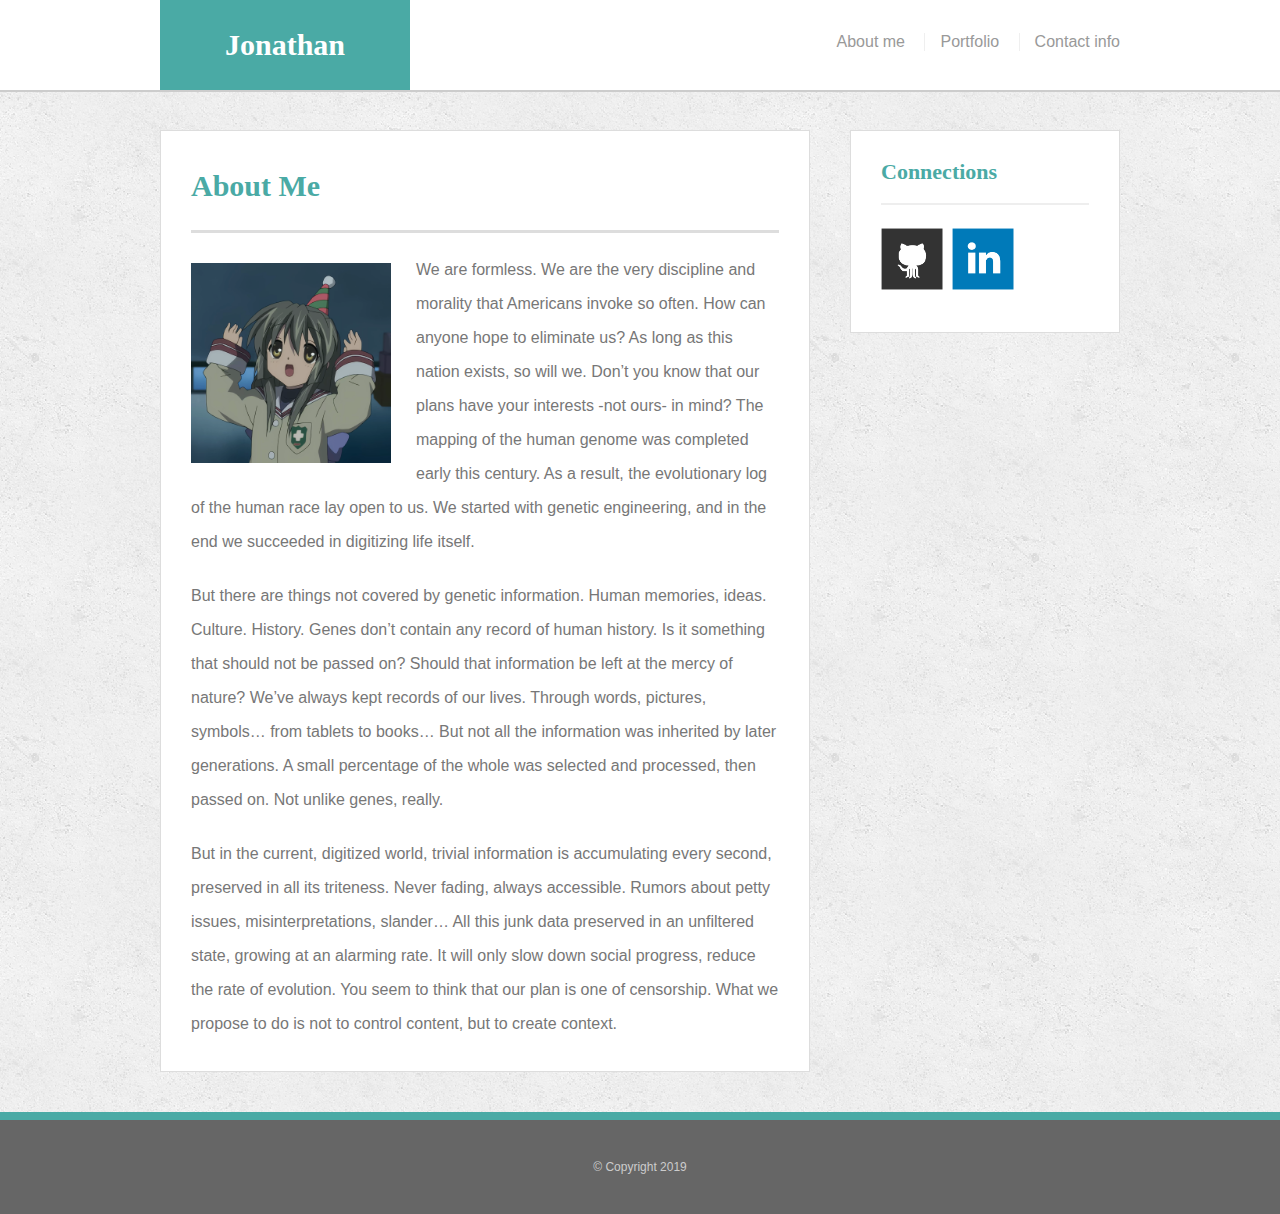
<file: index.html>
<!doctype html>
<html>
<head>
	<meta charset="UTF-8">
	<title>About me | Jonathan</title>
	<link rel="stylesheet" type="text/css" href="style.css">
</head>
<body>
	<header id="top-section">
		<div class="container">
			<a href="index.html" id="logo">Jonathan</a>
			<nav>
				<a href="index.html">About me</a>
				<a href="portfolio.html">Portfolio</a>
				<a href="contact.html">Contact info</a>
			</nav>
		</div>
	</header>
	<main class="container">
		<section class="main-section">
			<h1>About Me</h1>
			<img src="images/pic.png" class="auth-image">
            <p>We are formless. We are the very discipline and morality that Americans invoke so often. How can anyone hope to eliminate us? As long as this nation exists, so will we. Don’t you know that our plans have your interests -not ours- in mind? The mapping of the human genome was completed early this century. As a result, the evolutionary log of the human race lay open to us. We started with genetic engineering, and in the end we succeeded in digitizing life itself.</p>
            <p>But there are things not covered by genetic information. Human memories, ideas. Culture. History. Genes don’t contain any record of human history. Is it something that should not be passed on? Should that information be left at the mercy of nature? We’ve always kept records of our lives. Through words, pictures, symbols… from tablets to books… But not all the information was inherited by later generations. A small percentage of the whole was selected and processed, then passed on. Not unlike genes, really.</p>
            <p>But in the current, digitized world, trivial information is accumulating every second, preserved in all its triteness. Never fading, always accessible. Rumors about petty issues, misinterpretations, slander… All this junk data preserved in an unfiltered state, growing at an alarming rate. It will only slow down social progress, reduce the rate of evolution. You seem to think that our plan is one of censorship. What we propose to do is not to control content, but to create context. </p>		</section>
		<section class="sidebar">
			<div id="connect">
				<h2>Connections</h2>
				<img src="images/github-128.png" class="social" alt="Github">
				<img src="images/linkedin-128.png" class="social" alt="LinkedIn">
			</div>
		</section>
	</main>
	<footer>
		<div class="container">
			&copy; Copyright 2019
		</div>
	</footer>
</body>
</html>
</file>
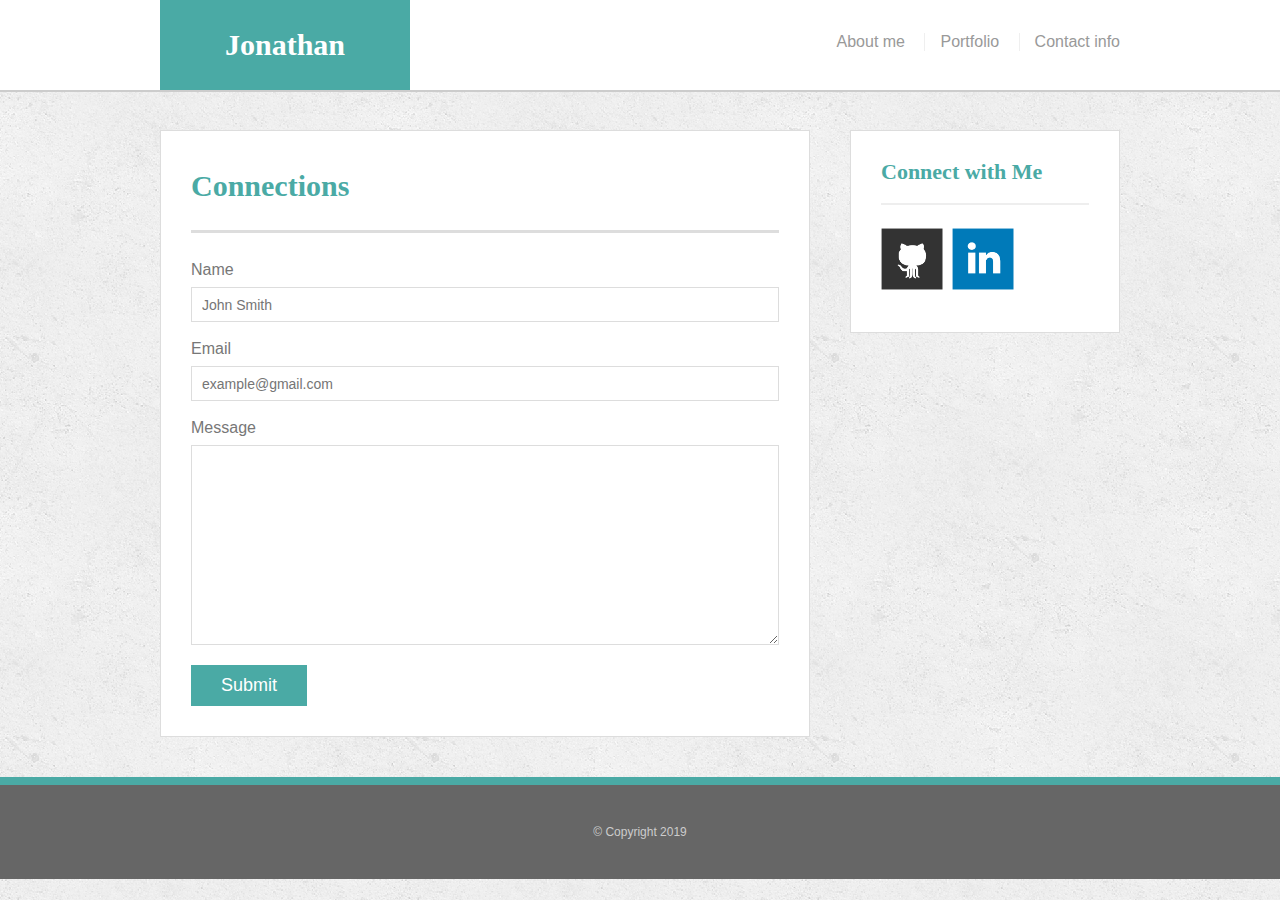
<file: contact.html>
<!doctype html>
<html>
<head>
	<meta charset="UTF-8">
	<title>Contact | Jonathan</title>
	<link rel="stylesheet" type="text/css" href="style.css">
</head>
<body>
	<header id="top-section">
		<div class="container">
			<a href="index.html" id="logo">Jonathan</a>
			<nav>
				<a href="index.html">About me</a>
				<a href="portfolio.html">Portfolio</a>
				<a href="contact.html">Contact info</a>
			</nav>
		</div>
	</header>
	<main class="container">
		<section class="main-section">
			<h1>Connections</h1>
			<form id="contact-section">
				<ul>
					<li>
						<label for="name">Name</label>
						<input type="text" id="name" name="name" placeholder="John Smith" required="required">
					</li>
					<li>
						<label for="email">Email</label>
						<input type="email" id="email" name="email" placeholder="example@gmail.com" required="required">
					</li>
					<li>
						<label for="message">Message</label>
						<textarea id="message" name="message" required="required"></textarea>
					</li>
				</ul>
				<input type="submit">
			</form>
		</section>
		<section class="sidebar">
			<div id="connect">
				<h2>Connect with Me</h2>
				<img src="images/github-128.png" class="social" alt="Github">
				<img src="images/linkedin-128.png" class="social" alt="LinkedIn">
			</div>
		</section>
	</main>
	<footer>
		<div class="container">
			&copy; Copyright 2019
		</div>
	</footer>
</body>
</html>
</file>
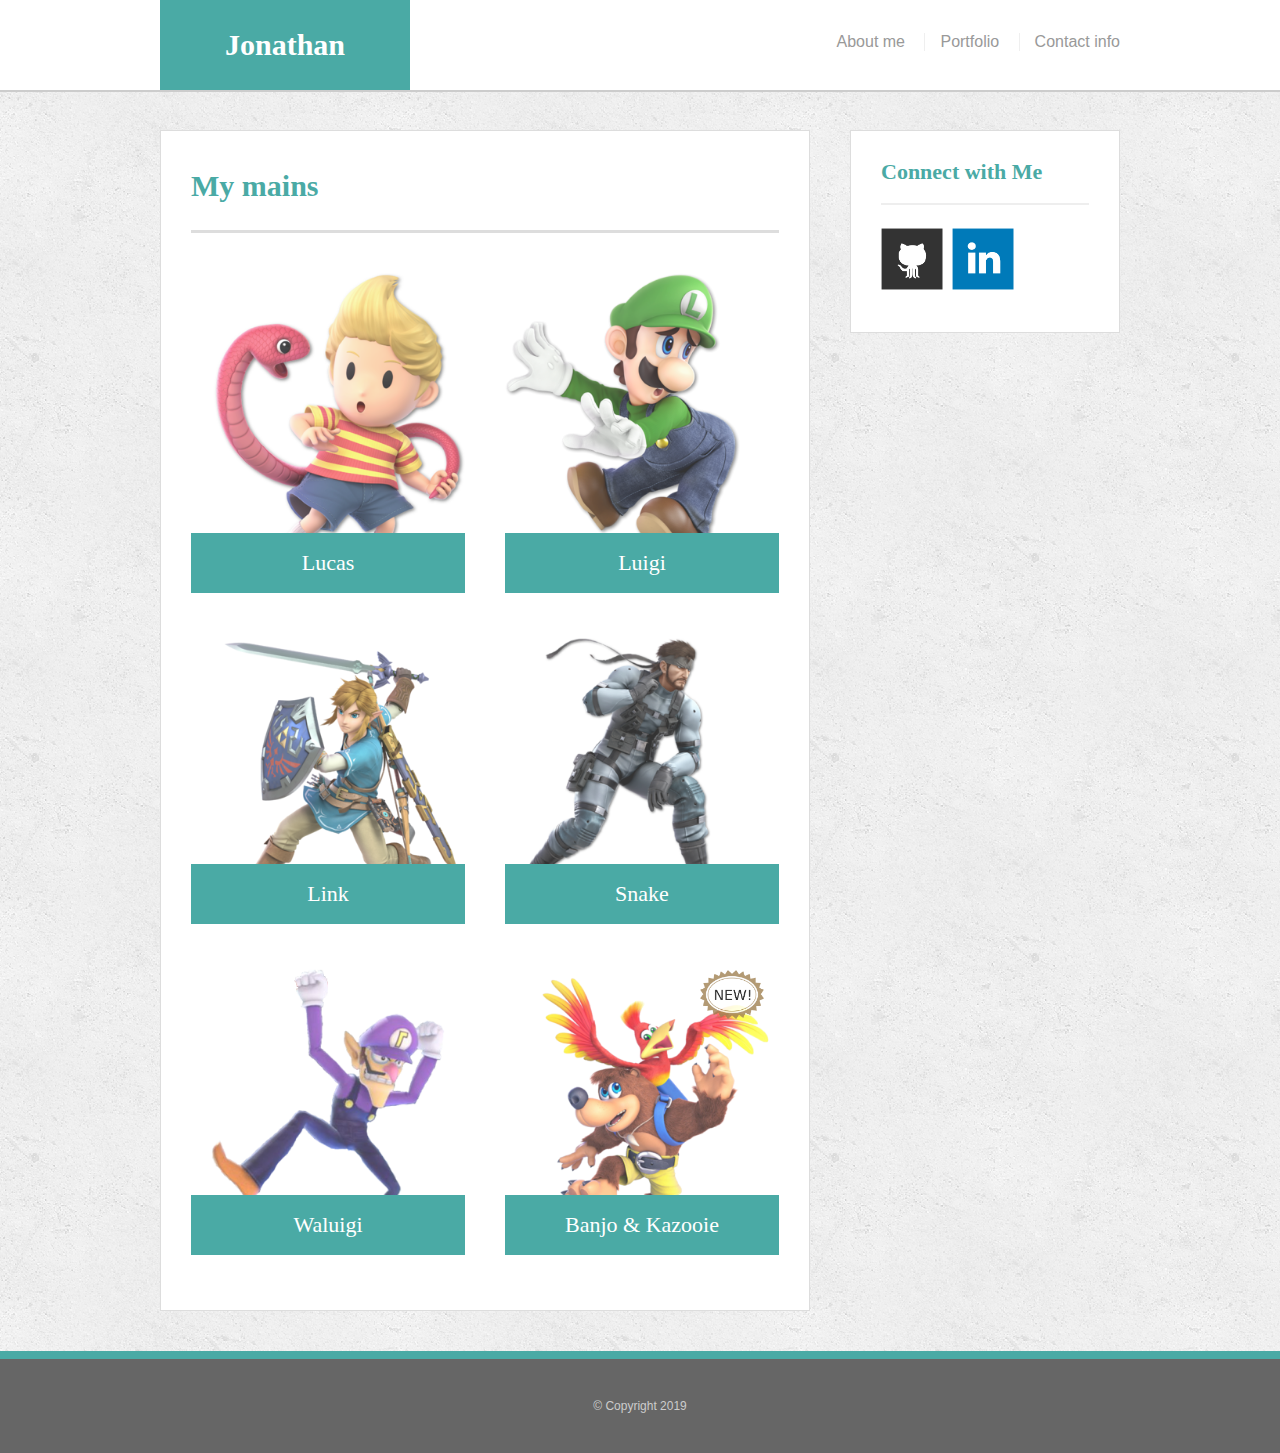
<file: portfolio.html>
<!doctype html>
<html>
<head>
	<meta charset="UTF-8">
	<title>Portfolio | Jonathan</title>
	<link rel="stylesheet" type="text/css" href="style.css">
</head>
<body>
	<header id="top-section">
		<div class="container">
			<a href="index.html" id="logo">Jonathan</a>
			<nav>
				<a href="index.html">About me</a>
				<a href="portfolio.html">Portfolio</a>
				<a href="contact.html">Contact info</a>
			</nav>
		</div>
	</header>
	<main class="container">
		<section class="main-section">
			<h1>My mains</h1>
			<div class="work">
				<img src="images/lucas.png" alt="Lucas">
				<h3>Lucas</h3>
			</div>
			<div class="work">
				<img src="images/luigi.png" alt="Luigi">
				<h3>Luigi</h3>
			</div>
			<div class="work">
				<img src="images/link.png" alt="Link">
				<h3>Link</h3>
			</div>
			<div class="work">
				<img src="images/snake.png" alt="Snake">
				<h3>Snake</h3>
			</div>
			<div class="work">
				<img src="images/waluigi.png"  alt="Waluigi">
				<h3>Waluigi</h3>
			</div>
			<div class="work">
				<img src="images/banjo.png"  alt="Banjo & Kazooie">
				<h3>Banjo & Kazooie</h3>
				<h4><img src="images/new.png"  alt="NEW"></h4>
			</div>
		</section>
		<section class="sidebar">
			<div id="connect">
				<h2>Connect with Me</h2>
				<img src="images/github-128.png" class="social" alt="Github">
				<img src="images/linkedin-128.png" class="social" alt="LinkedIn">
			</div>
		</section>
	</main>
	<footer>
		<div class="container">
			&copy; Copyright 2019
		</div>
	</footer>
</body>
</html>
</file>
<file: style.css>
@import url("reset.css");

body {
	background: url("images/concrete_seamless.png");
	font-size: 16px;
	line-height: 34px;
	font-family: 'Arial', 'Helvetica Neue', Helvetica, sans-serif;
	color: #777;
}

* {
	box-sizing: border-box;
}

h1 {
	font-size: 30px;
	line-height: 49px;
	border-bottom: 3px solid #ddd;
	padding-bottom: 20px;
}

.container {
	width: 100%;
	max-width: 960px;
	margin: 0 auto;
	clear: both;
}

h1, h2, h3 {
	font-family: 'Georgia', Times, Times New Roman, serif;
	font-weight: 700;
	color: #4aaaa5;
}

h2, h3 {
	font-size: 22px;
}

h1, h2, h3, p {
	margin-bottom: 20px;
}

p:last-child {
	margin-bottom: 0;
}

/*header*/

#logo {
	width: 250px;
	height: 90px;
	background: #4aaaa5;
	float: left;
	font-family: 'Georgia', Times, Times New Roman, serif;
	text-align: center;
	line-height: 90px;
	color: #fff;
	font-weight: 700;
	font-size: 30px;
	text-decoration: none;
}

#top-section {
	background: #fff;
	margin: 0 0 30px;
	z-index: 99;
	color: #fff;
	overflow: auto;
	border-bottom: 2px solid #ccc;
	position: fixed;
	width: 100%;
}

nav {
	float: right;
	margin-top: 25px;
}

nav a {
	color: #999;
	text-decoration: none;
	margin-left: 15px;
	display: inline-block;
	border-left: 1px solid #efefef;
	padding-left: 15px;
	line-height: 18px;
}

nav a:first-child {
	border-left: 0 none;
}

/*footer*/

footer {
	background: #666;
	color: #fff;
	padding: 30px 0;
	clear: both;
	border-top: 8px solid #4aaaa5;
	color: #ccc;
	font-size: 12px;
	text-align: center;
}

/*sidebar*/

.social {
	width: 62px;
	height: 62px;
	margin-top: 8px;
	margin-right: 5px;
}

.social:last-child {
	margin-right: 0;
}

.sidebar {
	background: #fff;
	padding: 30px;
	width: 100%;
	max-width: 270px;
	float: right;
	border: 1px solid #ddd;
	margin-bottom: 20px;
}

h3, .sidebar h2 {
	border-bottom: 2px solid #eee;
	padding-bottom: 20px;
	margin-bottom: 15px;
	line-height: 22px;
}

/*main*/

main {
	padding-top: 130px;
}

.main-section {
	background: #fff;
	padding: 30px;
	margin: 0 0 40px 0;
	width: 100%;
	max-width: 650px;
	float: left;
	border: 1px solid #ddd;
}

/*portfolio page*/

.work {
	width: 274px;
	overflow: auto;
	position: relative;
	float: left;
	margin: 20px 0 25px;
}

.work img {
	width: 100%; 
	border: 0 none;
	opacity: .8;
}

.work:nth-child(even) {
	margin-right: 40px;
}

.work h3 {
	border-bottom: 0;
	background: #4aaaa5;
	color: #fff;
	text-align: center;
	position: absolute;
	padding: 15px;
	width: 100%;
	bottom: 0px;
	line-height: 30px;
	margin-bottom: 0;
	font-weight: 300;
}
.work h4 {
	border-top: 0;
	text-align: right;
	position: absolute;
	padding: 15px;
	bottom: 220px;
	left: 180px;
	line-height: 0px;
	margin-bottom: 0;
	font-weight: 300;
}

.auth-image {
	width: 200px;
	height: auto;
	margin-top: 10px;
	float: left;
	margin-right: 25px;
}

/*contact page*/

#contact-section ul {
	margin-bottom: 20px;
}

#contact-section li {
	margin-bottom: 10px;
}

label, input[type=text], input[type=email], textarea {
	display: block;
	width: 100%;
}

input[type=text], input[type=email], textarea {
	height: 35px;
	border: 1px solid #ddd;
	padding: 0 10px;
	font-size: 14px;
}

textarea {
	height: 200px;
}

input[type=submit] {
	background: #4aaaa5;
	border: 0 none;
	color: #fff;
	font-size: 18px;
	padding: 10px 30px;
	cursor: pointer;
}
</file>
